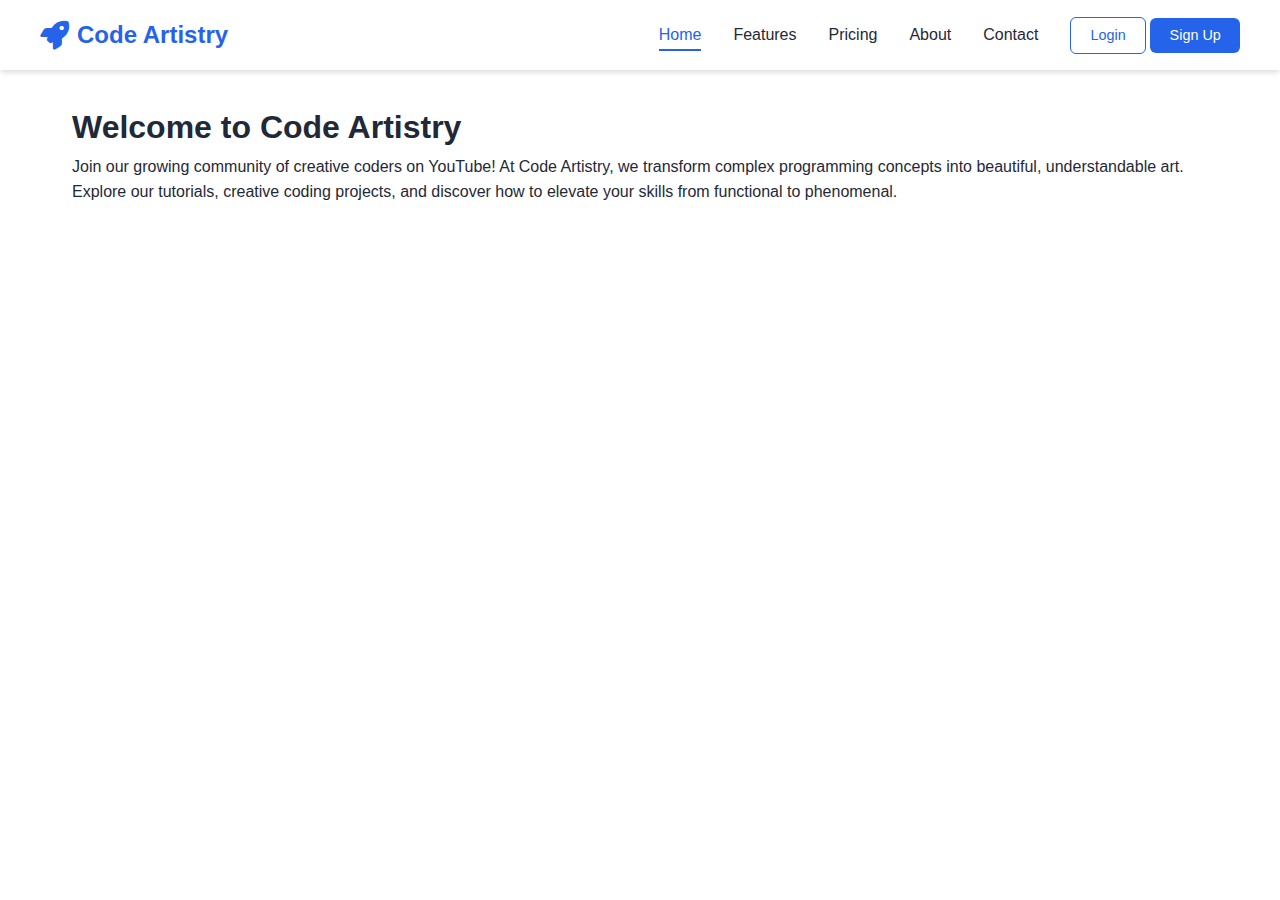
<file: Navigation Bar/index.html>
<!DOCTYPE html>
<html lang="en">

<head>
    <meta charset="UTF-8">
    <meta name="viewport" content="width=device-width, initial-scale=1.0">
    <title>Professional Navbar</title>

    <link rel="stylesheet" href="style.css">
    <link rel="stylesheet" href="https://cdnjs.cloudflare.com/ajax/libs/font-awesome/6.4.0/css/all.min.css">

</head>

<body>
    <nav class="navbar">
        <div class="nav-container">
            <a href="#" class="logo">
                <i class="fas fa-rocket logo-icon"></i>
                <span>Code Artistry</span>
            </a>

            <button class="mobile-menu-btn" id="mobileMenuBtn">
                <i class="fas fa-bars"></i>
            </button>

            <ul class="nav-menu" id="navMenu">
                <li class="nav-item">
                    <a href="#" class="nav-link active">Home</a>
                </li>
                <li class="nav-item">
                    <a href="#" class="nav-link">Features</a>
                </li>
                <li class="nav-item">
                    <a href="#" class="nav-link">Pricing</a>
                </li>
                <li class="nav-item">
                    <a href="#" class="nav-link">About</a>
                </li>
                <li class="nav-item">
                    <a href="#" class="nav-link">Contact</a>
                </li>
                <div class="btn-group">
                    <button class="btn btn-outline">Login</button>
                    <button class="btn btn-primary">Sign Up</button>
                </div>
            </ul>
        </div>
    </nav>

    <main style="padding: 2rem; max-width: 1200px; margin: 0 auto;">
        <h1>Welcome to <span class="channel-name">Code Artistry</span></h1>
        <p>Join our growing community of creative coders on YouTube! At Code Artistry,
            we transform complex programming concepts into beautiful, understandable art.
            Explore our tutorials, creative coding projects, and discover how to elevate
            your skills from functional to phenomenal.</p>
    </main>

    <script src="script.js"></script>
</body>

</html>
</file>
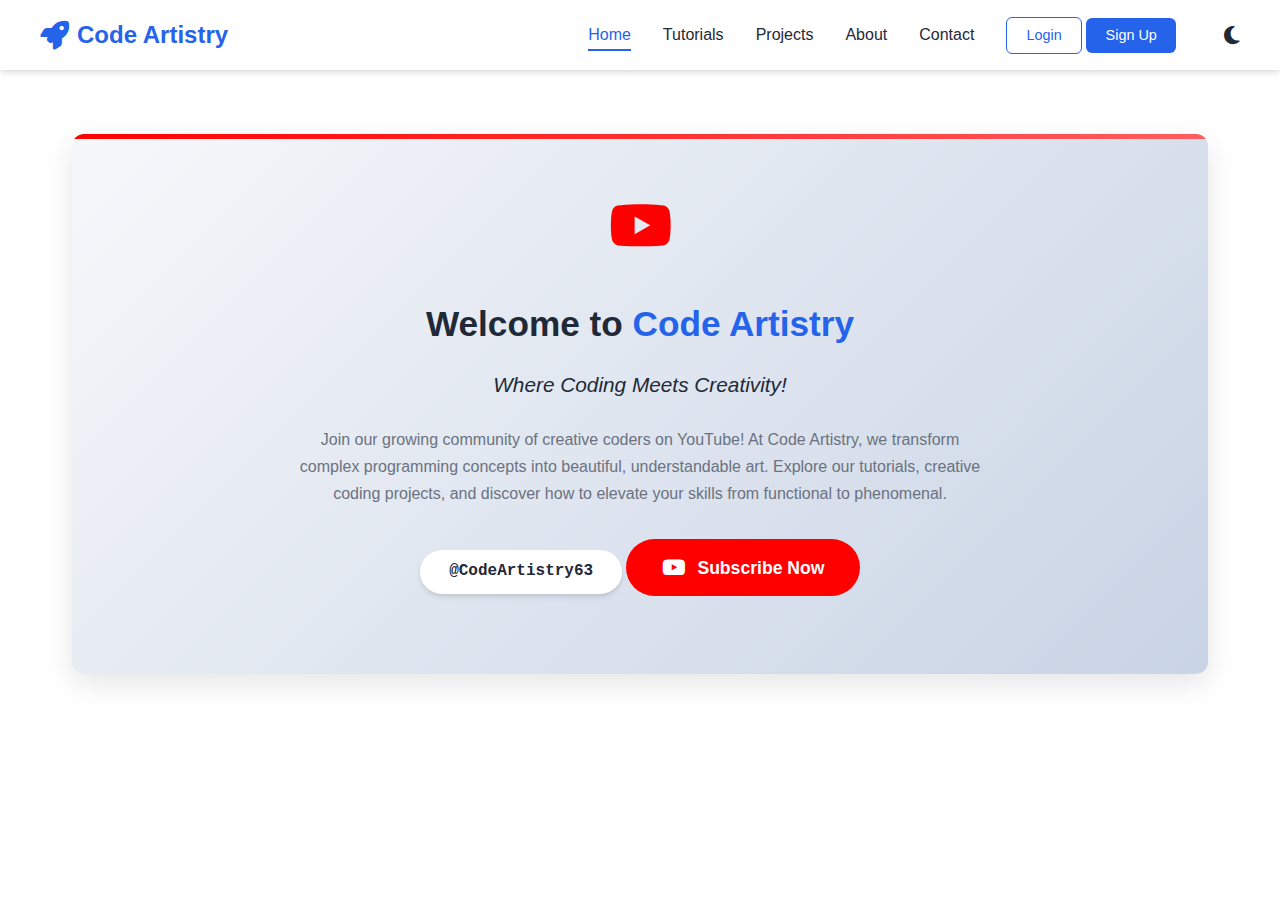
<file: Navigation Bar/index1.html>
<!DOCTYPE html>
<html lang="en">
<head>
    <meta charset="UTF-8">
    <meta name="viewport" content="width=device-width, initial-scale=1.0">
    <title>Code Artistry - Where Coding Meets Creativity</title>
    <link rel="stylesheet" href="https://cdnjs.cloudflare.com/ajax/libs/font-awesome/6.4.0/css/all.min.css">
    <style>
        :root {
            /* Light Theme (Day Mode) */
            --primary-color: #2563eb;
            --primary-hover: #1d4ed8;
            --text-color: #1f2937;
            --text-light: #6b7280;
            --bg-color: #ffffff;
            --nav-bg: #ffffff;
            --shadow: 0 4px 6px -1px rgba(0, 0, 0, 0.1), 0 2px 4px -1px rgba(0, 0, 0, 0.06);
            --transition: all 0.3s ease;
        }

        /* Dark Theme (Night Mode) */
        [data-theme="dark"] {
            --primary-color: #8b5cf6;
            --primary-hover: #7c3aed;
            --text-color: #e2e8f0;
            --text-light: #94a3b8;
            --bg-color: #0f172a;
            --nav-bg: #1e293b;
            --shadow: 0 4px 6px -1px rgba(0, 0, 0, 0.3), 0 2px 4px -1px rgba(0, 0, 0, 0.2);
        }

        * {
            margin: 0;
            padding: 0;
            box-sizing: border-box;
        }

        body {
            font-family: 'Segoe UI', Tahoma, Geneva, Verdana, sans-serif;
            color: var(--text-color);
            line-height: 1.6;
            background-color: var(--bg-color);
            transition: var(--transition);
        }

        .navbar {
            background-color: var(--nav-bg);
            box-shadow: var(--shadow);
            position: sticky;
            top: 0;
            z-index: 1000;
            padding: 1rem 2rem;
            transition: var(--transition);
        }

        .nav-container {
            max-width: 1200px;
            margin: 0 auto;
            display: flex;
            justify-content: space-between;
            align-items: center;
        }

        .logo {
            font-size: 1.5rem;
            font-weight: 700;
            color: var(--primary-color);
            text-decoration: none;
            display: flex;
            align-items: center;
            gap: 0.5rem;
            transition: var(--transition);
        }

        .logo-icon {
            font-size: 1.8rem;
        }

        .nav-menu {
            display: flex;
            list-style: none;
            align-items: center;
            gap: 2rem;
        }

        .nav-item {
            position: relative;
        }

        .nav-link {
            text-decoration: none;
            color: var(--text-color);
            font-weight: 500;
            transition: var(--transition);
            padding: 0.5rem 0;
            position: relative;
        }

        .nav-link:hover {
            color: var(--primary-color);
        }

        .nav-link::after {
            content: '';
            position: absolute;
            bottom: 0;
            left: 0;
            width: 0;
            height: 2px;
            background-color: var(--primary-color);
            transition: var(--transition);
        }

        .nav-link:hover::after {
            width: 100%;
        }

        .active {
            color: var(--primary-color);
        }

        .active::after {
            width: 100%;
        }

        .btn {
            padding: 0.6rem 1.2rem;
            border-radius: 0.375rem;
            font-weight: 500;
            transition: var(--transition);
            cursor: pointer;
            border: none;
            font-size: 0.9rem;
        }

        .btn-primary {
            background-color: var(--primary-color);
            color: white;
        }

        .btn-primary:hover {
            background-color: var(--primary-hover);
            transform: translateY(-2px);
        }

        .btn-outline {
            background-color: transparent;
            color: var(--primary-color);
            border: 1px solid var(--primary-color);
        }

        .btn-outline:hover {
            background-color: var(--primary-color);
            color: white;
        }

        .theme-toggle {
            background: none;
            border: none;
            color: var(--text-color);
            font-size: 1.3rem;
            cursor: pointer;
            transition: var(--transition);
            margin-left: 1rem;
            display: flex;
            align-items: center;
            justify-content: center;
        }

        .theme-toggle:hover {
            color: var(--primary-color);
            transform: rotate(30deg);
        }

        .mobile-menu-btn {
            display: none;
            background: none;
            border: none;
            color: var(--text-color);
            font-size: 1.5rem;
            cursor: pointer;
            transition: var(--transition);
        }

        .mobile-menu-btn:hover {
            color: var(--primary-color);
        }

        /* YouTube Channel Promotion Styles */
        .main-content {
            padding: 4rem 2rem;
            max-width: 1200px;
            margin: 0 auto;
        }

        .channel-promo {
            background: linear-gradient(135deg, rgba(245,247,250,0.9) 0%, rgba(195,207,226,0.9) 100%);
            border-radius: 12px;
            padding: 3rem;
            box-shadow: 0 10px 30px rgba(0, 0, 0, 0.1);
            text-align: center;
            position: relative;
            overflow: hidden;
            margin-bottom: 3rem;
        }

        [data-theme="dark"] .channel-promo {
            background: linear-gradient(135deg, rgba(30,41,59,0.9) 0%, rgba(15,23,42,0.9) 100%);
        }

        .channel-promo::before {
            content: '';
            position: absolute;
            top: 0;
            left: 0;
            width: 100%;
            height: 5px;
            background: linear-gradient(90deg, #FF0000, #FF5E5E);
        }

        .youtube-icon {
            font-size: 3.5rem;
            color: #FF0000;
            margin-bottom: 1.5rem;
        }

        .channel-promo h1 {
            color: var(--text-color);
            margin-bottom: 1rem;
            font-size: 2.2rem;
        }

        .slogan {
            font-size: 1.3rem;
            color: var(--text-color);
            margin-bottom: 1.5rem;
            font-style: italic;
            font-weight: 500;
        }

        .channel-name {
            color: var(--primary-color);
            font-weight: bold;
        }

        .channel-description {
            color: var(--text-light);
            line-height: 1.7;
            margin-bottom: 2rem;
            max-width: 700px;
            margin-left: auto;
            margin-right: auto;
        }

        .channel-handle {
            background: var(--nav-bg);
            display: inline-block;
            padding: 0.6rem 1.8rem;
            border-radius: 50px;
            font-weight: bold;
            color: var(--text-color);
            margin-bottom: 2rem;
            font-family: 'Courier New', monospace;
            box-shadow: var(--shadow);
        }

        .subscribe-btn {
            display: inline-flex;
            align-items: center;
            background: #FF0000;
            color: white;
            padding: 0.9rem 2.2rem;
            border-radius: 50px;
            text-decoration: none;
            font-weight: bold;
            transition: all 0.3s ease;
            font-size: 1.1rem;
        }

        .subscribe-btn:hover {
            background: #CC0000;
            transform: translateY(-3px);
            box-shadow: 0 5px 15px rgba(255, 0, 0, 0.3);
        }

        .subscribe-btn i {
            margin-right: 0.8rem;
            font-size: 1.3rem;
        }

        @media (max-width: 768px) {
            .mobile-menu-btn {
                display: block;
            }

            .nav-menu {
                position: fixed;
                top: 80px;
                left: -100%;
                width: 100%;
                height: calc(100vh - 80px);
                background-color: var(--nav-bg);
                flex-direction: column;
                align-items: center;
                justify-content: flex-start;
                padding: 2rem 0;
                gap: 3rem;
                transition: var(--transition);
                z-index: 999;
            }

            .nav-menu.active {
                left: 0;
            }

            .nav-item {
                width: 80%;
                text-align: center;
            }

            .nav-link {
                display: block;
                padding: 1rem 0;
            }

            .nav-link::after {
                display: none;
            }

            .btn-group {
                display: flex;
                flex-direction: column;
                gap: 1rem;
                width: 80%;
            }

            .btn {
                width: 100%;
            }

            .theme-toggle {
                margin-left: 0;
                margin-top: 1rem;
                font-size: 1.5rem;
            }

            /* Responsive YouTube promo */
            .channel-promo {
                padding: 2rem 1.5rem;
            }
            
            .channel-promo h1 {
                font-size: 1.8rem;
            }
            
            .slogan {
                font-size: 1.1rem;
            }
        }
    </style>
</head>
<body>
    <nav class="navbar">
        <div class="nav-container">
            <a href="#" class="logo">
                <i class="fas fa-rocket logo-icon"></i>
                <span>Code Artistry</span>
            </a>

            <ul class="nav-menu" id="navMenu">
                <li class="nav-item">
                    <a href="#" class="nav-link active">Home</a>
                </li>
                <li class="nav-item">
                    <a href="#" class="nav-link">Tutorials</a>
                </li>
                <li class="nav-item">
                    <a href="#" class="nav-link">Projects</a>
                </li>
                <li class="nav-item">
                    <a href="#" class="nav-link">About</a>
                </li>
                <li class="nav-item">
                    <a href="#" class="nav-link">Contact</a>
                </li>
                <div class="btn-group">
                    <button class="btn btn-outline">Login</button>
                    <button class="btn btn-primary">Sign Up</button>
                </div>
                <button class="theme-toggle" id="themeToggle" aria-label="Toggle dark mode">
                    <i class="fas fa-moon"></i>
                </button>
            </ul>

            <button class="mobile-menu-btn" id="mobileMenuBtn">
                <i class="fas fa-bars"></i>
            </button>
        </div>
    </nav>

    <main class="main-content">
        <section class="channel-promo">
            <div class="youtube-icon">
                <i class="fab fa-youtube"></i>
            </div>
            <h1>Welcome to <span class="channel-name">Code Artistry</span></h1>
            <p class="slogan">Where Coding Meets Creativity!</p>
            <p class="channel-description">
                Join our growing community of creative coders on YouTube! At Code Artistry, 
                we transform complex programming concepts into beautiful, understandable art. 
                Explore our tutorials, creative coding projects, and discover how to elevate 
                your skills from functional to phenomenal.
            </p>
            <div class="channel-handle">@CodeArtistry63</div>
            <a href="https://youtube.com/@CodeArtistry63" target="_blank" class="subscribe-btn">
                <i class="fab fa-youtube"></i> Subscribe Now
            </a>
        </section>
    </main>

    <script>
        // Mobile Menu Toggle
        const mobileMenuBtn = document.getElementById('mobileMenuBtn');
        const navMenu = document.getElementById('navMenu');

        mobileMenuBtn.addEventListener('click', () => {
            navMenu.classList.toggle('active');
            mobileMenuBtn.innerHTML = navMenu.classList.contains('active') 
                ? '<i class="fas fa-times"></i>' 
                : '<i class="fas fa-bars"></i>';
        });

        // Close menu when clicking on a link
        document.querySelectorAll('.nav-link').forEach(link => {
            link.addEventListener('click', () => {
                navMenu.classList.remove('active');
                mobileMenuBtn.innerHTML = '<i class="fas fa-bars"></i>';
            });
        });

        // Change active link on click
        document.querySelectorAll('.nav-link').forEach(link => {
            link.addEventListener('click', function() {
                document.querySelectorAll('.nav-link').forEach(l => l.classList.remove('active'));
                this.classList.add('active');
            });
        });

        // Theme Toggle Functionality
        const themeToggle = document.getElementById('themeToggle');
        const prefersDarkScheme = window.matchMedia('(prefers-color-scheme: dark)');

        // Check for saved theme preference or use system preference
        const currentTheme = localStorage.getItem('theme');
        if (currentTheme === 'dark' || (!currentTheme && prefersDarkScheme.matches)) {
            document.documentElement.setAttribute('data-theme', 'dark');
            themeToggle.innerHTML = '<i class="fas fa-sun"></i>';
        } else {
            document.documentElement.setAttribute('data-theme', 'light');
            themeToggle.innerHTML = '<i class="fas fa-moon"></i>';
        }

        // Toggle theme on button click
        themeToggle.addEventListener('click', () => {
            const currentTheme = document.documentElement.getAttribute('data-theme');
            if (currentTheme === 'dark') {
                document.documentElement.setAttribute('data-theme', 'light');
                themeToggle.innerHTML = '<i class="fas fa-moon"></i>';
                localStorage.setItem('theme', 'light');
            } else {
                document.documentElement.setAttribute('data-theme', 'dark');
                themeToggle.innerHTML = '<i class="fas fa-sun"></i>';
                localStorage.setItem('theme', 'dark');
            }
        });
    </script>
</body>
</html>
</file>
<file: Navigation Bar/style.css>
:root {
    --primary-color: #2563eb;
    --primary-hover: #1d4ed8;
    --text-color: #1f2937;
    --text-light: #6b7280;
    --bg-color: #ffffff;
    --shadow: 0 4px 6px -1px rgba(0, 0, 0, 0.1), 0 2px 4px -1px rgba(0, 0, 0, 0.06);
    --transition: all 0.3s ease;
}

* {
    margin: 0;
    padding: 0;
    box-sizing: border-box;
}

body {
    font-family: 'Segoe UI', Tahoma, Geneva, Verdana, sans-serif;
    color: var(--text-color);
    line-height: 1.6;
}

.navbar {
    background-color: var(--bg-color);
    box-shadow: var(--shadow);
    position: sticky;
    top: 0;
    z-index: 1000;
    padding: 1rem 2rem;
}

.nav-container {
    max-width: 1200px;
    margin: 0 auto;
    display: flex;
    justify-content: space-between;
    align-items: center;
}

.logo {
    font-size: 1.5rem;
    font-weight: 700;
    color: var(--primary-color);
    text-decoration: none;
    display: flex;
    align-items: center;
    gap: 0.5rem;
}

.logo-icon {
    font-size: 1.8rem;
}

.nav-menu {
    display: flex;
    list-style: none;
    align-items: center;
    gap: 2rem;
}

.nav-item {
    position: relative;
}

.nav-link {
    text-decoration: none;
    color: var(--text-color);
    font-weight: 500;
    transition: var(--transition);
    padding: 0.5rem 0;
    position: relative;
}

.nav-link:hover {
    color: var(--primary-color);
}

.nav-link::after {
    content: '';
    position: absolute;
    bottom: 0;
    left: 0;
    width: 0;
    height: 2px;
    background-color: var(--primary-color);
    transition: var(--transition);
}

.nav-link:hover::after {
    width: 100%;
}

.active {
    color: var(--primary-color);
}

.active::after {
    width: 100%;
}

.btn {
    padding: 0.6rem 1.2rem;
    border-radius: 0.375rem;
    font-weight: 500;
    transition: var(--transition);
    cursor: pointer;
    border: none;
    font-size: 0.9rem;
}

.btn-primary {
    background-color: var(--primary-color);
    color: white;
}

.btn-primary:hover {
    background-color: var(--primary-hover);
    transform: translateY(-2px);
}

.btn-outline {
    background-color: transparent;
    color: var(--primary-color);
    border: 1px solid var(--primary-color);
}

.btn-outline:hover {
    background-color: var(--primary-color);
    color: white;
}

.mobile-menu-btn {
    display: none;
    background: none;
    border: none;
    color: var(--text-color);
    font-size: 1.5rem;
    cursor: pointer;
    transition: var(--transition);
}

.mobile-menu-btn:hover {
    color: var(--primary-color);
}

@media (max-width: 768px) {
    .mobile-menu-btn {
        display: block;
    }

    .nav-menu {
        position: fixed;
        top: 80px;
        left: -100%;
        width: 100%;
        height: calc(100vh - 80px);
        background-color: var(--bg-color);
        flex-direction: column;
        align-items: center;
        justify-content: flex-start;
        padding: 2rem 0;
        gap: 3rem;
        transition: var(--transition);
        z-index: 999;
    }

    .nav-menu.active {
        left: 0;
    }

    .nav-item {
        width: 80%;
        text-align: center;
    }

    .nav-link {
        display: block;
        padding: 1rem 0;
    }

    .nav-link::after {
        display: none;
    }

    .btn-group {
        display: flex;
        flex-direction: column;
        gap: 1rem;
        width: 80%;
    }

    .btn {
        width: 100%;
    }
}
</file>
